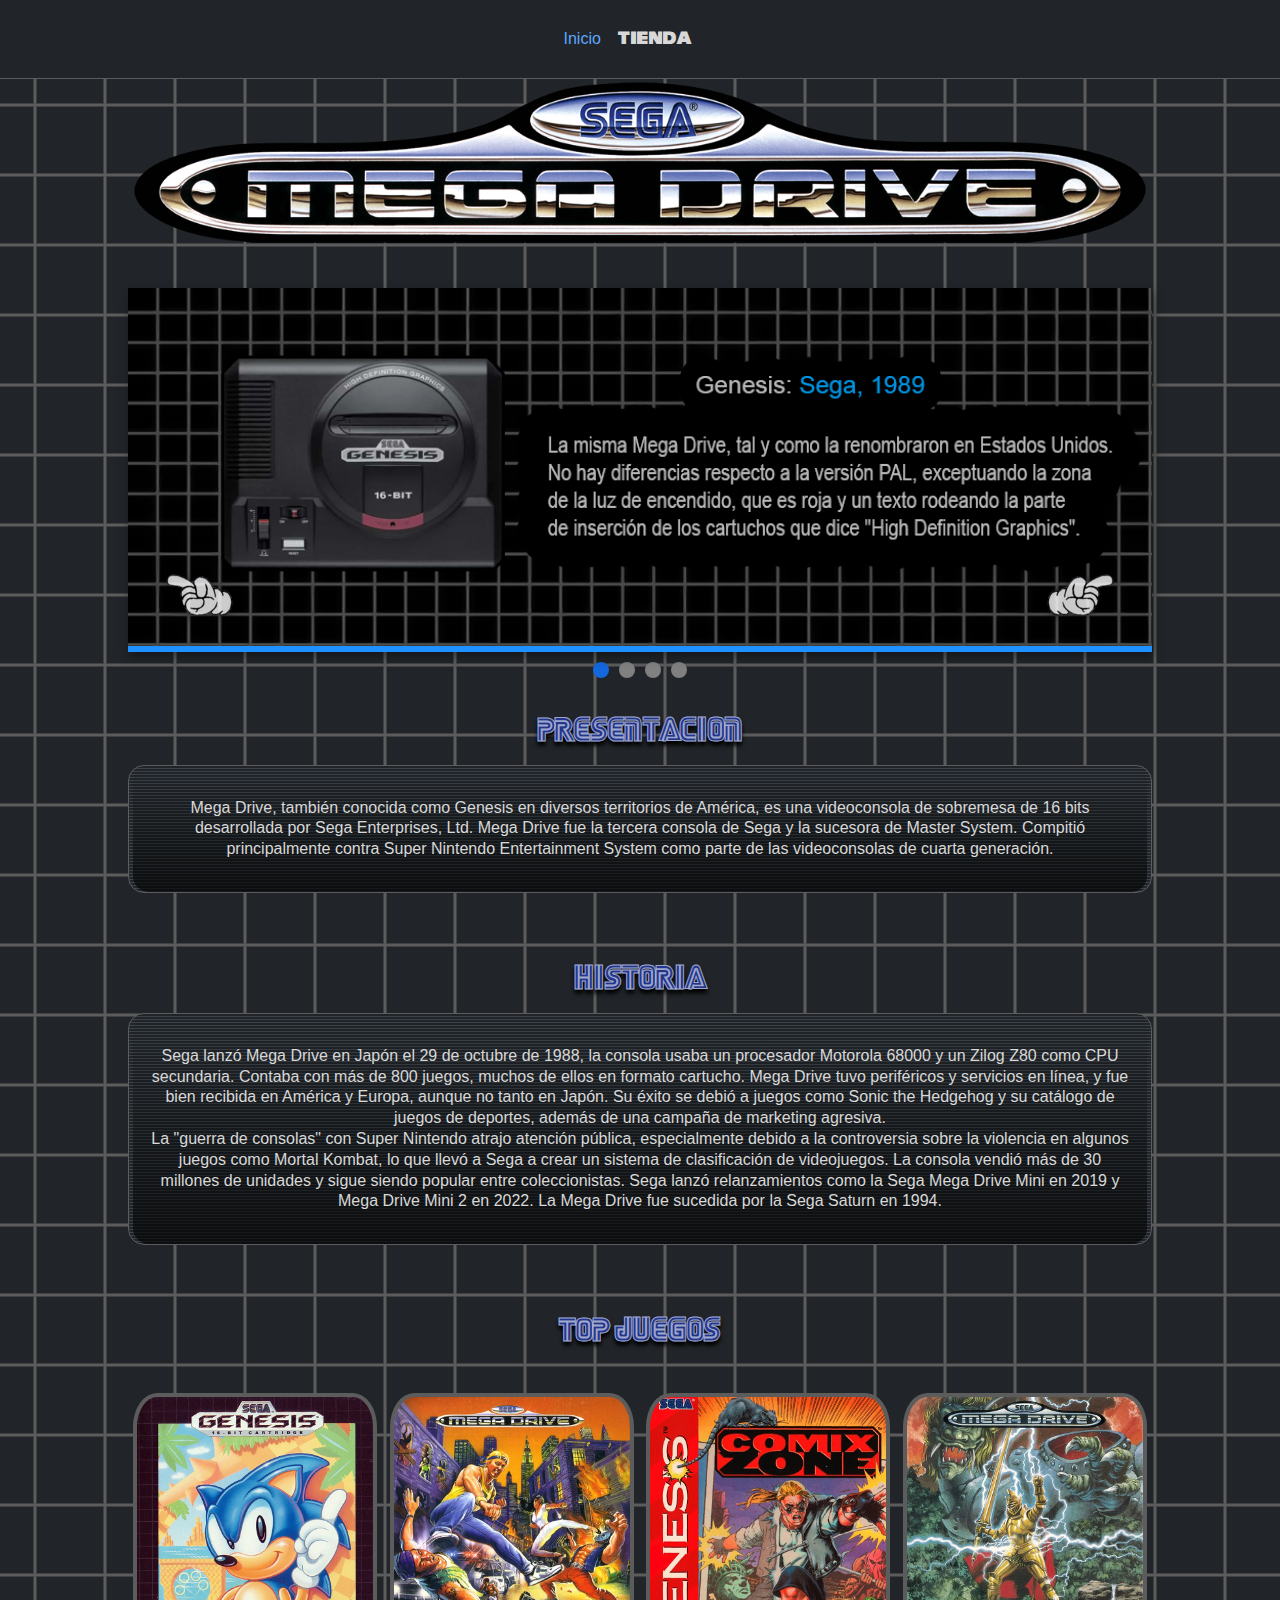
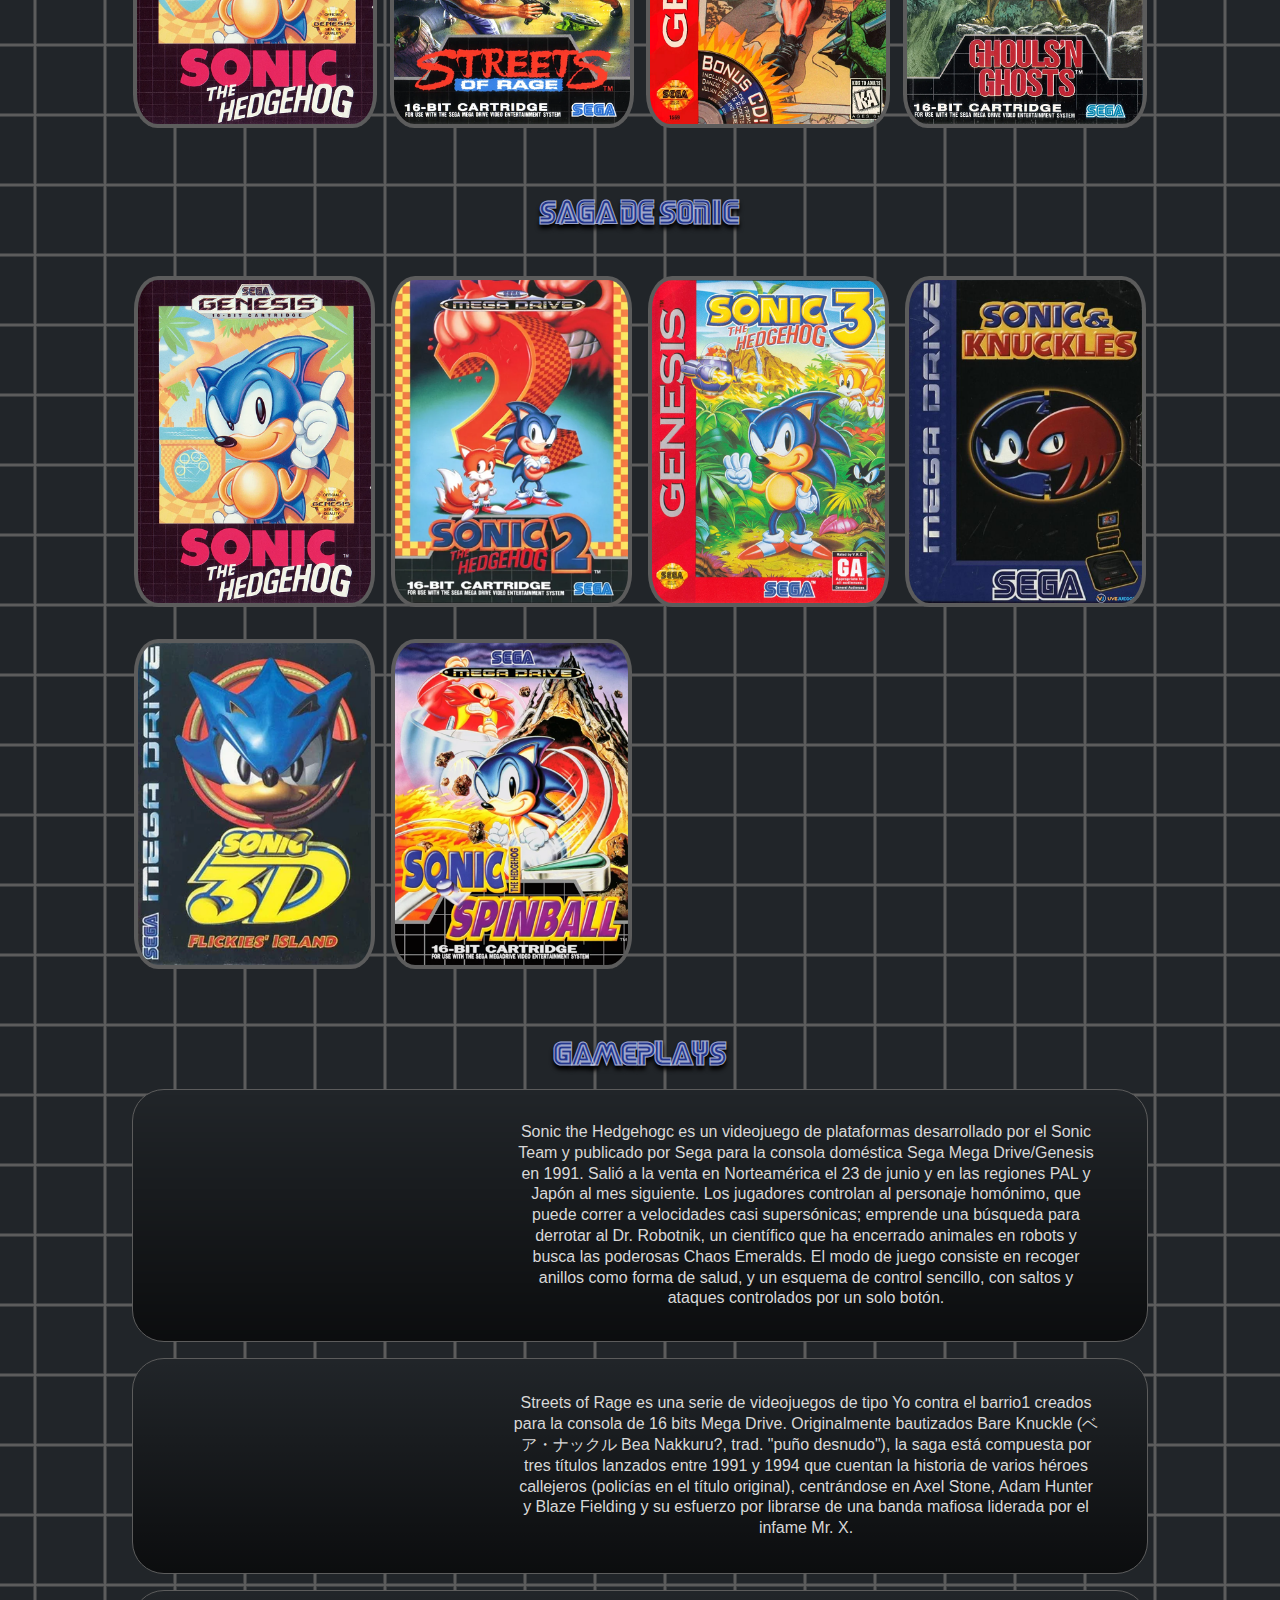
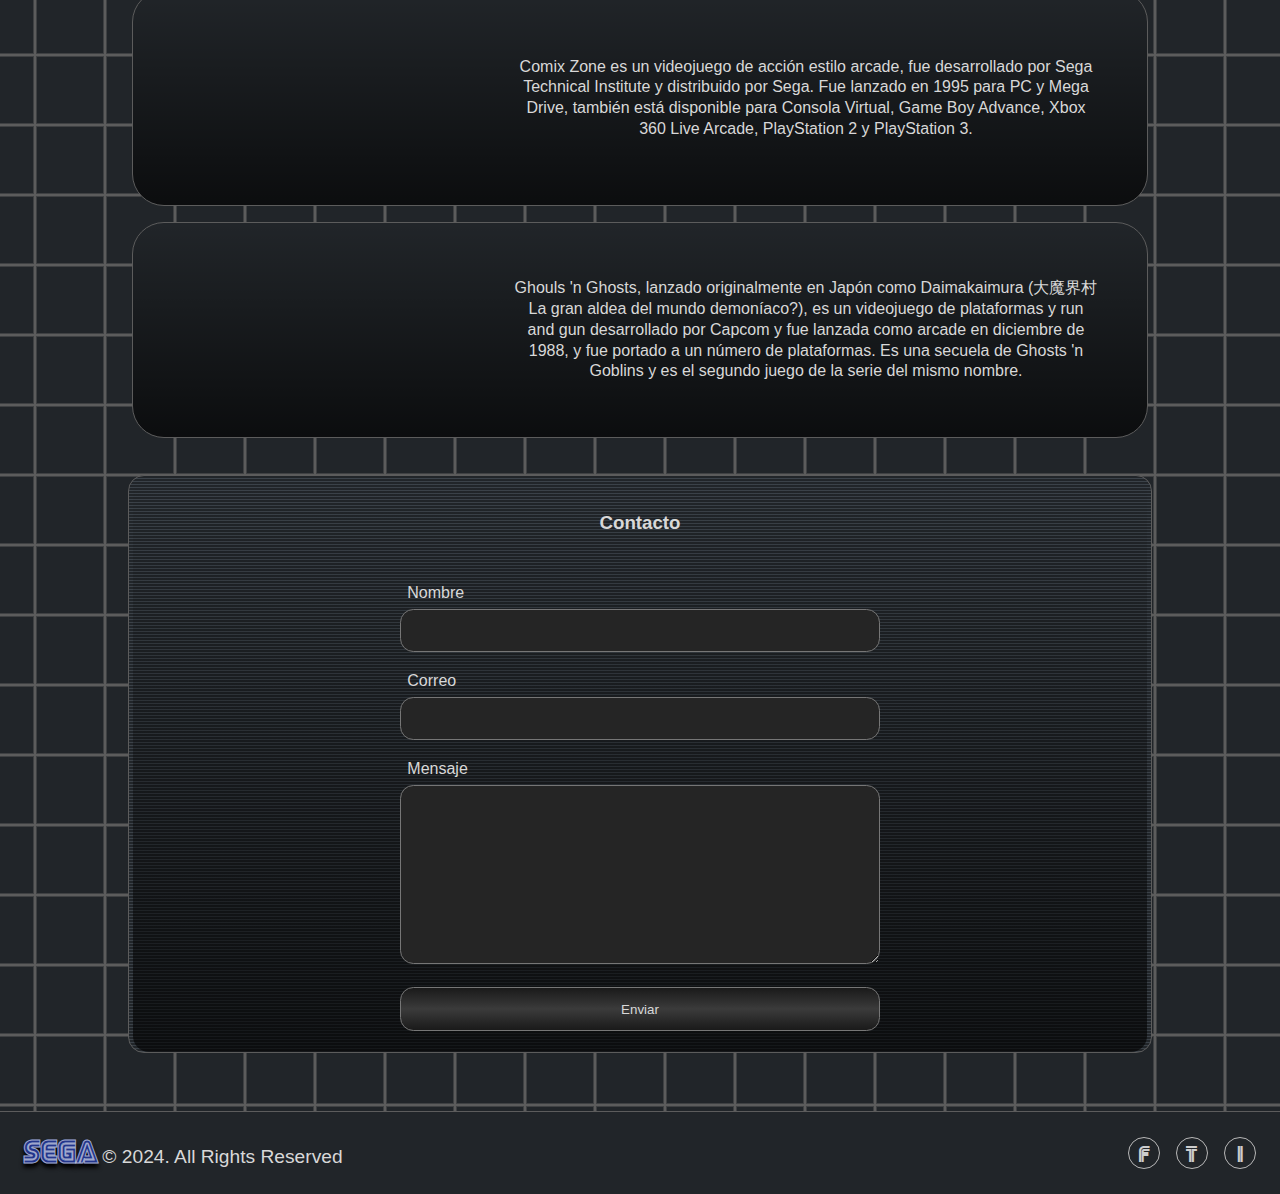
<file: index.html>
<!DOCTYPE html>
<html lang="es">
<head>
    <meta charset="UTF-8">
    <meta name="viewport" content="width=device-width, initial-scale=1.0">
    <title>Sega MegaDrive/Genesis</title>
    <link rel="shortcut icon" href="favicon.ico" type="image/png" />
    <link rel="stylesheet" href="css/style.css">
    <link rel="stylesheet" href="css/carrusel.css">
    <link rel="stylesheet" href="css/modal.css">
</head>
<body class="loading">

  <div id="spinner" class="spinner">
    <img src="img/sonic-spin.gif" alt="cargando...">
    <p>Cargando...</p>
  </div>

    <header id="inicio">
    <!-- Contenedor de la barra de navegación -->
    <nav class="navbarx menu_open">
      <div class="menu-icon" id="menuIcon"></div>
    </nav>
    <div  class="menu" id="menu">
      <a class="nav-link active" href="index.html">Inicio</a>
     <!--  <a class="nav-link" href="#contact">Contacto</a>-->
      <a class="nav-link" href="shop.html">Tienda</a>
      <button class="close-menu" id="closeMenu">Cerrar</button>
    </div>
    <!-- navegacion -->

    <nav class="navbar bg-dark borde" id="nav">
        <ul class="navbar-nav" id="navul">
          <li class="nav-item">
            <a class="nav-link active" href="#inicio" style="margin: 0.6em 0px;">Inicio</a>
          </li>

          <li class="nav-item">
            <a class="nav-link fo01" href="shop.html">Tienda</a>
          </li>
          <li class="nav-item" style="margin-inline: inherit;margin-top: 1em;">
        
          </li>
        </ul>
    </nav>

       <!-- logo -->
      <div class="container">
        <img src="img/logo1.png" alt="logo" class="img_logo">
      </div>
    </header>
    <br>

    <section id="carrusel" class="seccCarru">
            <!--Slider-->
      <div id="slider">  
        <div class="slide" style="background:dodgerBlue;">
          <img src="img/carrusel/md1.jpg" >
        </div>
        
        <div class="slide" style="background:coral;">
          <img src="img/carrusel/md2.jpg" >
        </div>
      
        <div class="slide" style="background:crimson;">
          <img src="img/carrusel/md3.jpg" >
        </div>
        
        <div class="slide" style="background: #6edf10;">
          <img src="img/carrusel/md4.jpg" >
        </div>
        
        <!--Controlling arrows-->
        <span class="controls" onclick="prevSlide(-1)" id="left-arrow"><img src="img/fecha-izquierda.png" alt="izquierda" class="flechasCarru">
      </span>
        <span class="controls" id="right-arrow" onclick="nextSlide(1)"><img src="img/fecha-derecha.png" alt="derecha" class="flechasCarru">
      </span>
      </div>
        <div id="dots-con">
      <span class="dot"></span><span class="dot"></span><span class="dot"></span><span class="dot"></span>
      </div>
    </section>

    <h2 class="font_1" >Presentacion</h2>
    <section class="container_1 container">
      <div class="deg">
      <p>
        Mega Drive, también conocida como Genesis en diversos territorios de América, es una videoconsola de sobremesa de 16 bits desarrollada por Sega Enterprises, Ltd. Mega Drive fue la tercera consola de Sega y la sucesora de Master System. Compitió principalmente contra Super Nintendo Entertainment System como parte de las videoconsolas de cuarta generación. 
      </p>
    </div>
  </section>
    <br>

  <!-- HISTORIA -->  
    <h2 class="font_1 ma_t2" id="historia">Historia</h2>

    <section class="container_1 container">
      <div class="deg">
      <p>
        Sega lanzó Mega Drive en Japón el 29 de octubre de 1988, la consola usaba un procesador Motorola 68000 y un Zilog Z80 como CPU secundaria. Contaba con más de 800 juegos, muchos de ellos en formato cartucho. Mega Drive tuvo periféricos y servicios en línea, y fue bien recibida en América y Europa, aunque no tanto en Japón. Su éxito se debió a juegos como Sonic the Hedgehog y su catálogo de juegos de deportes, además de una campaña de marketing agresiva.
        <br>
        La "guerra de consolas" con Super Nintendo atrajo atención pública, especialmente debido a la controversia sobre la violencia en algunos juegos como Mortal Kombat, lo que llevó a Sega a crear un sistema de clasificación de videojuegos. La consola vendió más de 30 millones de unidades y sigue siendo popular entre coleccionistas. Sega lanzó relanzamientos como la Sega Mega Drive Mini en 2019 y Mega Drive Mini 2 en 2022. La Mega Drive fue sucedida por la Sega Saturn en 1994.
      </p>
    </div>
  </section>
    <br>

  <!-- TOP JUEGOS -->  
    <h2 class="font_1 ma_b2 ma_t2" id="juegos">TOP Juegos</h2>
    <!-- cards -->   
    <section class="container d_f">
          <div class="card">
            <a href="#10" style="cursor: pointer;">
              <img src="img/sonic.png" alt="sonic" class="imgcard">
            </a>
          </div>
          <div class="card">
            <a href="#20" style="cursor: pointer;">
              <img src="img/street.png" alt="street" class="imgcard">
            </a>
          </div>
          <div class="card">
            <a href="#30" style="cursor: pointer;">
              <img src="img/comic.png" alt="comic" class="imgcard">
            </a>
          </div>
          <div class="card">
            <a href="#40" style="cursor: pointer;">
              <img src="img/gg.png" alt="gg" class="imgcard">
            </a>
          </div>
    </section>
    <br>

      <!-- Sonic Saga -->  
      <h2 class="font_1 ma_b2 ma_t2" id="sonic_saga">Saga de Sonic</h2>
      <!-- cards -->   
      <section class="grid-container">
            <div class="card-grid" id="id1">
               <img src="img/sonic.png" alt="sonic" class="imgcard imHv">
               <button class="open-btn">+Info</button>
            </div>
            <div class="card-grid" id="id2">
              <img src="img/sonic2.png" alt="street" class="imgcard imHv">
              <button class="open-btn">+Info</button>
            </div>
            <div class="card-grid" id="id3">
              <img src="img/sonic3.png" alt="comic" class="imgcard imHv">
              <button class="open-btn">+Info</button>
            </div>
            <div class="card-grid" id="id4">
              <img src="img/sonic4.png" alt="gg" class="imgcard imHv">
              <button class="open-btn">+Info</button>
            </div>
            <div class="card-grid" id="id5">
              <img src="img/sonic5.png" alt="gg" class="imgcard imHv">
              <button class="open-btn">+Info</button>
            </div>
            <div class="card-grid" id="id6">
              <img src="img/sonic6.png" alt="gg" class="imgcard imHv">
              <button class="open-btn">+Info</button>
            </div>
      </section>
      <br>
     
      <!-- GAMEPLAYS -->  
      <h2 class="font_1 ma_t2" id="videos">GAMEPLAYS</h2>
      
      <section class="container d_f">

        <div class="gameplay deg ma_b" id="10">
           <iframe class="ytv" width="560" height="315" src="https://www.youtube.com/embed/gjDanVVS5EI?si=6MLrD9o0uoImE7oK" title="YouTube video player" frameborder="0" allow="accelerometer; autoplay; clipboard-write; encrypted-media; gyroscope; picture-in-picture; web-share" referrerpolicy="strict-origin-when-cross-origin" allowfullscreen></iframe>
           <p>Sonic the Hedgehogc​ es un videojuego de plataformas desarrollado por el Sonic Team y publicado por Sega para la consola doméstica Sega Mega Drive/Genesis en 1991. Salió a la venta en Norteamérica el 23 de junio y en las regiones PAL y Japón al mes siguiente. Los jugadores controlan al personaje homónimo, que puede correr a velocidades casi supersónicas; emprende una búsqueda para derrotar al Dr. Robotnik, un científico que ha encerrado animales en robots y busca las poderosas Chaos Emeralds. El modo de juego consiste en recoger anillos como forma de salud, y un esquema de control sencillo, con saltos y ataques controlados por un solo botón.</p>
        </div>

        <div class="gameplay deg ma_b" id="20">
          <iframe class="ytv" width="560" height="315" src="https://www.youtube.com/embed/M9MmF9sbTg8?si=K4-hMNjUb3TNTHef" title="YouTube video player" frameborder="0" allow="accelerometer; autoplay; clipboard-write; encrypted-media; gyroscope; picture-in-picture; web-share" referrerpolicy="strict-origin-when-cross-origin" allowfullscreen></iframe>
          <p>Streets of Rage es una serie de videojuegos de tipo Yo contra el barrio1​ creados para la consola de 16 bits Mega Drive. Originalmente bautizados Bare Knuckle (ベア・ナックル Bea Nakkuru?, trad. "puño desnudo"), la saga está compuesta por tres títulos lanzados entre 1991 y 1994 que cuentan la historia de varios héroes callejeros (policías en el título original), centrándose en Axel Stone, Adam Hunter y Blaze Fielding y su esfuerzo por librarse de una banda mafiosa liderada por el infame Mr. X.</p>
        </div>

        <div class="gameplay deg ma_b" id="30">
          <iframe class="ytv" width="560" height="315" src="https://www.youtube.com/embed/OPvUwwoW4Ek?si=WWIF1Byxs861l13N" title="YouTube video player" frameborder="0" allow="accelerometer; autoplay; clipboard-write; encrypted-media; gyroscope; picture-in-picture; web-share" referrerpolicy="strict-origin-when-cross-origin" allowfullscreen></iframe>
          <p>Comix Zone es un videojuego de acción estilo arcade, fue desarrollado por Sega Technical Institute y distribuido por Sega. Fue lanzado en 1995 para PC y Mega Drive, también está disponible para Consola Virtual, Game Boy Advance, Xbox 360 Live Arcade, PlayStation 2 y PlayStation 3.</p>
        </div>


        <div class="gameplay deg ma_b" id="40" >
          <iframe class="ytv" width="560" height="315" src="https://www.youtube.com/embed/wicAiweX1ew?si=lTk0VqPOqhIVdKKF" title="YouTube video player" frameborder="0" allow="accelerometer; autoplay; clipboard-write; encrypted-media; gyroscope; picture-in-picture; web-share" referrerpolicy="strict-origin-when-cross-origin" allowfullscreen></iframe>
          <p>Ghouls 'n Ghosts, lanzado originalmente en Japón como Daimakaimura (大魔界村 La gran aldea del mundo demoníaco?), es un videojuego de plataformas y run and gun desarrollado por Capcom y fue lanzada como arcade en diciembre de 1988, y fue portado a un número de plataformas. Es una secuela de Ghosts 'n Goblins y es el segundo juego de la serie del mismo nombre.</p>
        </div>

      </section>
      <br>

    <!-- formulario de contacto -->  
    <div class="container_1 container" id="contact">
      <div class="deg" style="width: 100%;">
        <form action="" method="post" class="formu" id="contactForm">
          <h3>Contacto</h3><br>
          <label for="nombre">Nombre</label>
          <input type="text" name="nombre" id="nombre">
          <div id="error-nombre" class="error"></div>
  
          <label for="mail">Correo</label>
          <input type="text" name="mail" id="mail">
          <div id="error-mail" class="error"></div>
  
          <label for="msj">Mensaje</label>
          <textarea name="msj" id="msj" cols="30" rows="10"></textarea>
          <div id="error-msj" class="error"></div>
  
          <button type="button" id="submitBtn">Enviar</button>
        </form>

<!--             <form action="" method="post" class="formu">
              <h3>Contacto</h3><br>
              <label for="nombre">Nombre</label>
              <input type="text" name="nombre" id="nombre" >
              <label for="mail">Correo</label>
              <input type="text" name="mail" id="mail">
              <label for="msj">Mensaje</label>
              <textarea name="msj" id="msj" cols="30" rows="10"></textarea>
              <button type="button" onclick="alert('Enviado con exito!')">Enviar</button>
            </form> -->

        </div>
      </div>
     <br>
        <!-- Modals -->
        <section id="AllModals2">

        </section>
    <br>
    <!-- footer -->   
    <footer class="bg-dark footer b_t">
      <div class="footer-left">
      <p><b class="font_1">SEGA</b> © 2024. All Rights Reserved</p>
    </div>
      <div class="footer-right">
        <a href="https://facebook.com" target="_blank" class="icon facebook">F</a>
        <a href="https://twitter.com" target="_blank" class="icon twitter">T</a>
        <a href="https://instagram.com" target="_blank" class="icon instagram">I</a>
      </div>
    </footer>  

    <script src="js/carrusel.js"></script>
    <script src="js/main.js"></script>
    <script src="js/modal2.js"></script>
    <script src="js/spinner.js"></script>
    <script src="js/form-contact.js"></script>
    <script>
      document.querySelectorAll('a[href^="#"]').forEach(anchor => {
        anchor.addEventListener('click', function (e) {
          e.preventDefault();
          const targetId = this.getAttribute('href').substring(1);
          const targetElement = document.getElementById(targetId);
          targetElement.scrollIntoView({
            behavior: 'smooth', // Desplazamiento suave
            block: 'center'    // Lleva el elemento al centro de la pantalla
          });
        });
      });
    </script>

</body>
</html>
</file>
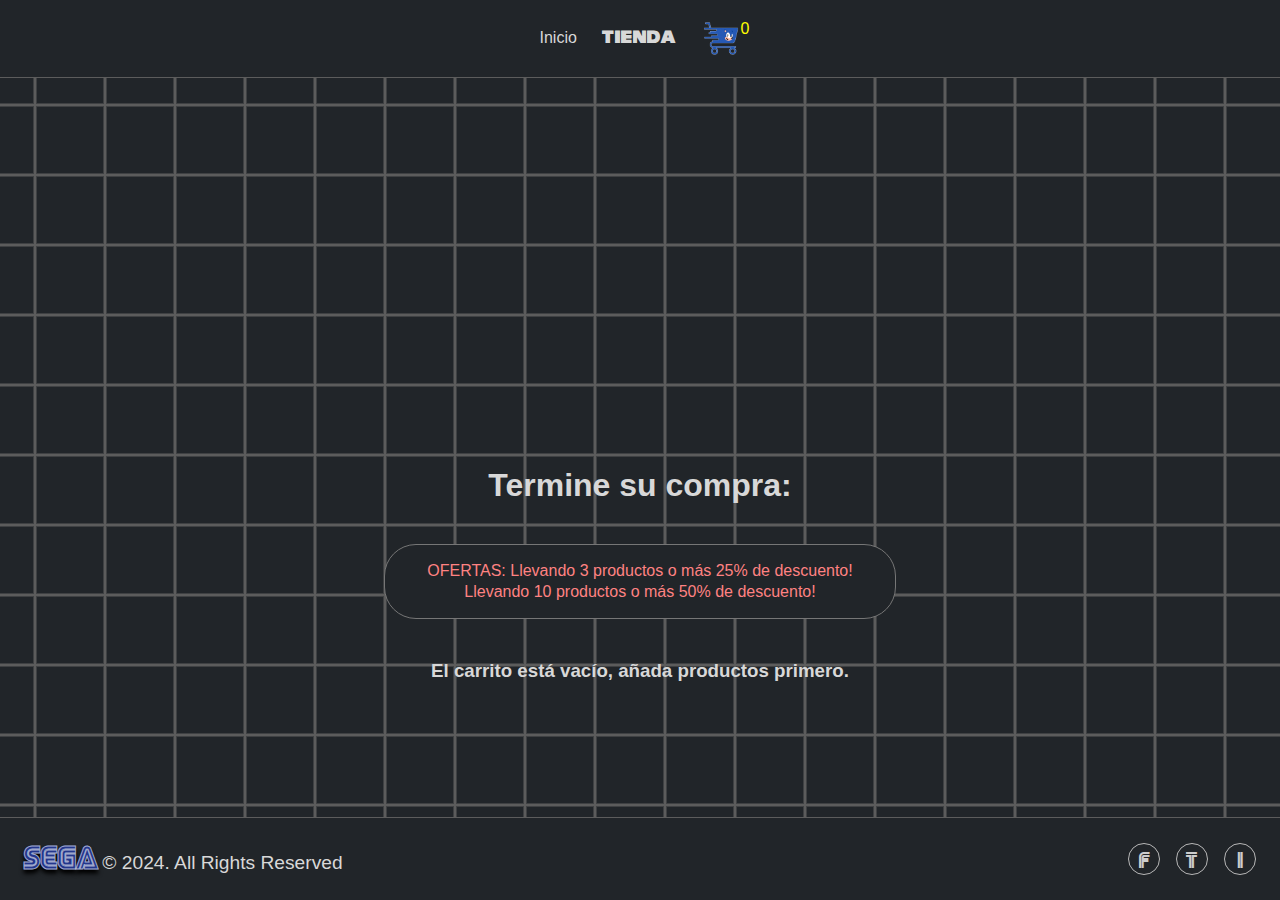
<file: cart.html>
<!DOCTYPE html>
<html lang="es">
<head>
    <meta charset="UTF-8">
    <meta name="viewport" content="width=device-width, initial-scale=1.0">
    <title>Carrito de compras</title>
    <link rel="shortcut icon" href="favicon.ico" type="image/png" />
    <link rel="stylesheet" href="css/style.css">
    <link rel="stylesheet" href="css/modal.css">
    <style>
   .inac1{display: none;}
   .act1{display: block !important;}
    </style>
</head>
<body class="loading">
  <!--Spinner de carga -->
  <div id="spinner" class="spinner">
    <img src="img/sonic-spin.gif" alt="cargando...">
    <p>Cargando...</p>
  </div>

    <header id="inicio">
    <!-- Contenedor de la barra de navegación -->
    <nav class="navbarx menu_open">
      <div class="menu-icon" id="menuIcon"></div>
    </nav>
    <div  class="menu" id="menu">
      <a class="nav-link" href="index.html">Inicio</a>
      <a class="nav-link" href="shop.html">Tienda</a>
      <a class="nav-link "  href="cart.html"><span style="color: yellow"></span>Carrito</span></a>
      <button class="close-menu" id="closeMenu">Cerrar</button>
    </div>
    <!-- navegacion -->

    <nav class="navbar bg-dark borde" id="nav">
        <ul class="navbar-nav" id="navul">

          <li class="nav-item">
            <a class="nav-link" href="index.html">Inicio</a>
          </li>

          <li class="nav-item">
            <a class="nav-link fo01" href="shop.html">Tienda</a>
          </li>

          <li class="nav-item" style="max-width: 4em;">
            <a class="nav-link" style="display: flex;" href="cart.html"><img src="img/carrito.png" alt="carrito" class="iconoCarrito"><span id="itemsNum" style="color: yellow"></span></a>
          </li>

        </ul>
    </nav>
    </header>
    <br>
       <!-- logo -->
       <div class="container" style="margin-top: 5em;">
        <h1>Termine su compra:</h1>
      </div>
      <div class="cartelOferta">OFERTAS: Llevando 3 productos o más 25% de descuento!<br>Llevando 10 productos o más 50% de descuento!</div>
      <!-- cart -->  

      <br>
      <section style="width: 70%; margin: auto;" >
        <h3 id="estaVacio"></h3>
        <table class="table table-dark" id="listaDeseados">
            <thead id="tablaIn">

                </thead>
        </table>
        <br>
        <div id="eliminarPedidos">
        
        </div>
        <br>
      </section>
      <br>
      <div id="cardpagarTotal" class="inac1">
        <div class="cardpagar">
          <div id="totalPagar"></div>
          <button onclick="pagarTodo()" id="btnCompra" class="btnAñadir" value="Comprar">Pagar</button>
          </div>
     </div>
      <br>
      <div id="audioSonic">

      </div>
       <!-- modal -->   
       <div class="modal" id="ModalCompra">
        <div class="modal-content">
            <span class="close" id="closex">&times;</span>
            <p>Gracias por su compra!</p>
            <img src="img/sonic-victory.gif" alt="compra_hecha" >
            <br>
        </div>
    </div>
    <!-- footer -->   
    <footer class="bg-dark footer b_t">
      <div class="footer-left">
      <p><b class="font_1">SEGA</b> © 2024. All Rights Reserved</p>
    </div>
      <div class="footer-right">
        <a href="https://facebook.com" target="_blank" class="icon facebook">F</a>
        <a href="https://twitter.com" target="_blank" class="icon twitter">T</a>
        <a href="https://instagram.com" target="_blank" class="icon instagram">I</a>
      </div>
    </footer>  
    <script src="js/main.js"></script>
    <script src="js/archivo.js"></script>
    <script src="js/spinner.js"></script>
    <script>
       const btnC = document.getElementById("btnCompra");
       const modalC = document.getElementById("ModalCompra");
       const span = document.getElementById('closex');
       if (btnC) {
            btnC.addEventListener("click", function () {
              modalC.style.display = "block"; 
          });
        }
        if (span)  {
            span.onclick = function() {
              modalC.style.display = "none";

              localStorage.clear();
              location.reload();
            };
          }
          window.onclick = function(event) {
            if (event.target === modalC) {
              modalC.style.display = "none";

              localStorage.clear();
              location.reload();
            }
          };
      function pagarTodo(){
        let audioSonic= document.getElementById('audioSonic');
        audioSonic.innerHTML += `
           <audio autoplay >
            <source src="mas/Sonic1Intro.mp3"  type="audio/mpeg">
           </audio> `;
      }
    </script>
</body>
</html>
</file>
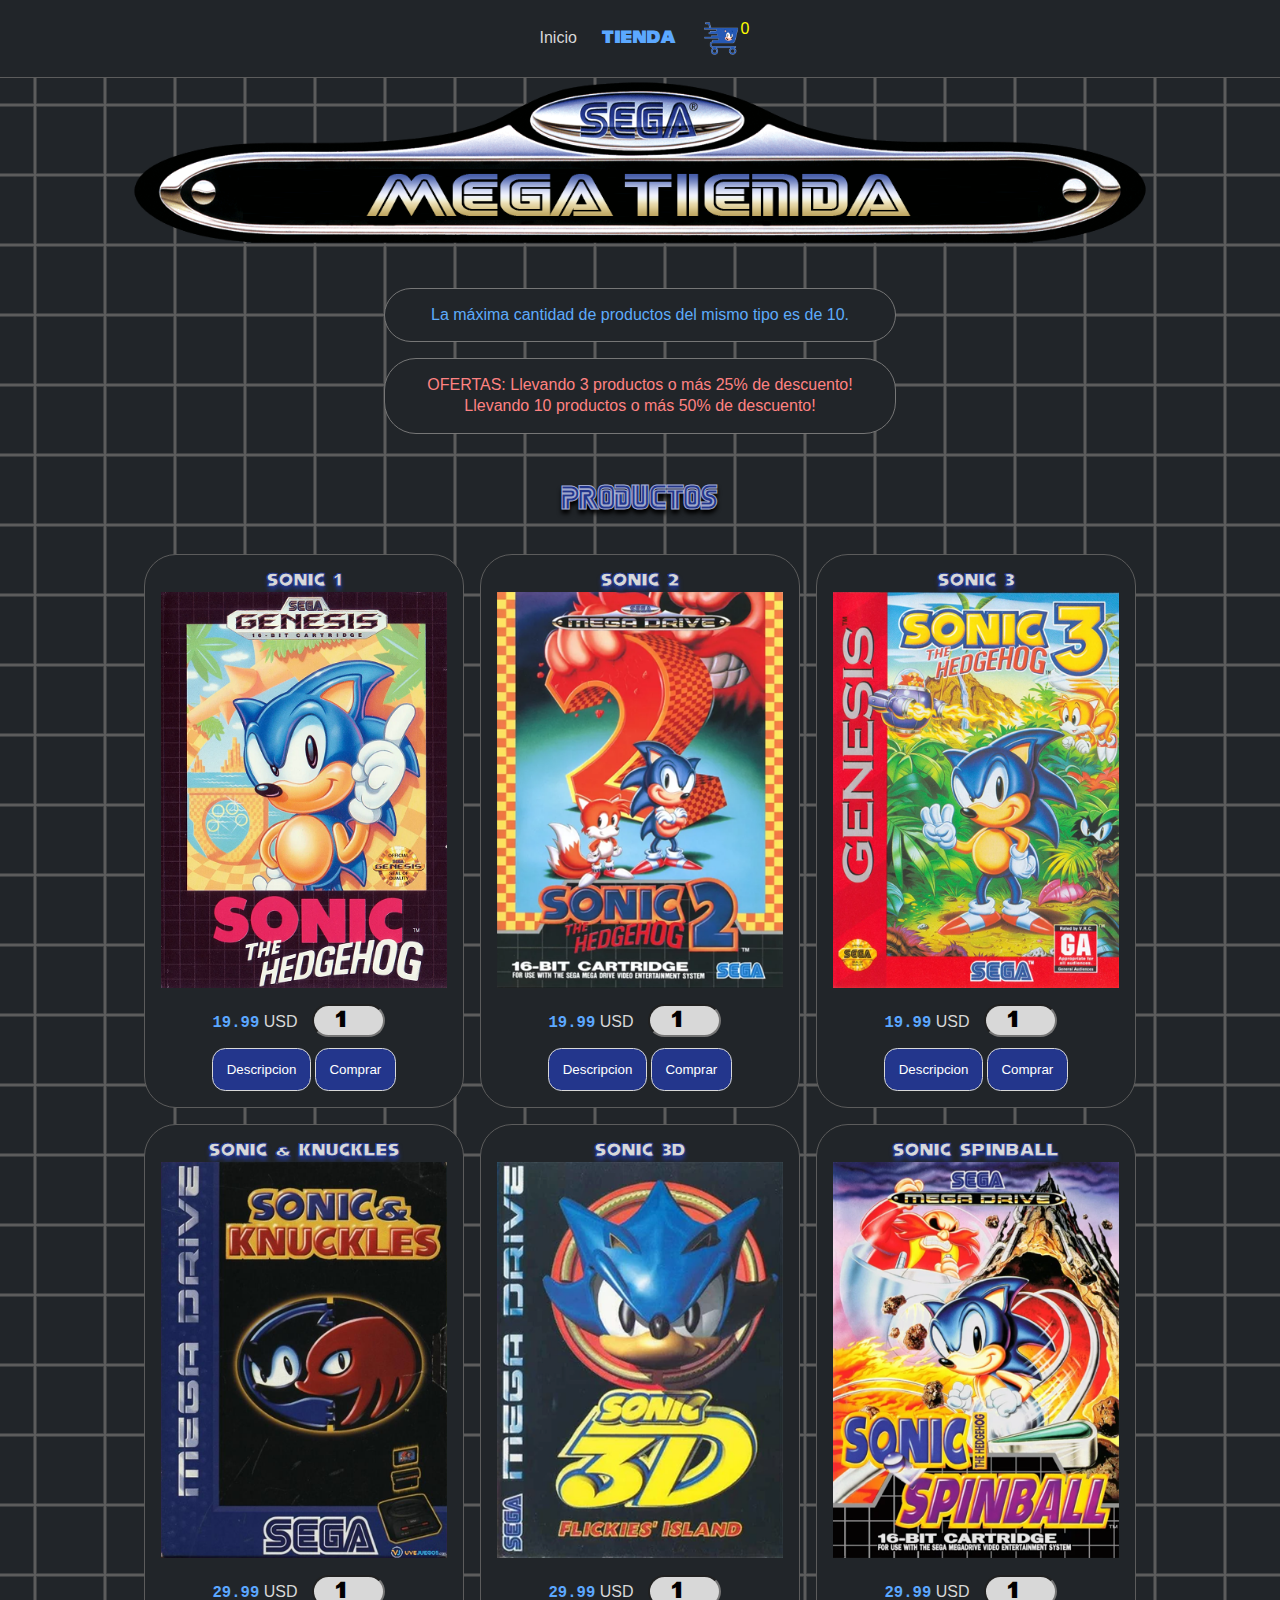
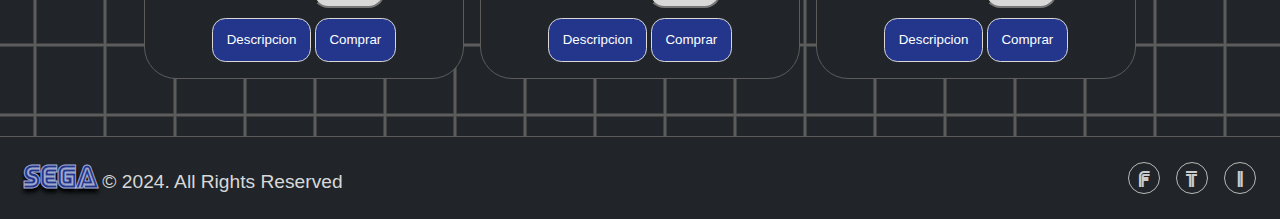
<file: shop.html>
<!DOCTYPE html>
<html lang="es">
<head>
    <meta charset="UTF-8">
    <meta name="viewport" content="width=device-width, initial-scale=1.0">
    <title>Mega Tienda</title>
    <link rel="shortcut icon" href="favicon.ico" type="image/png" />
    <link rel="stylesheet" href="css/style.css">
    <link rel="stylesheet" href="css/modal.css">
</head>
<body class="loading">
   <!--Spinner de carga -->
  <div id="spinner" class="spinner">
    <img src="img/sonic-spin.gif" alt="cargando...">
    <p>Cargando...</p>
  </div>

    <header id="inicio">
    <!-- Contenedor de la barra de navegación -->
    <nav class="navbarx menu_open">
      <div class="menu-icon" id="menuIcon"></div>
    </nav>
    <div  class="menu" id="menu">
      <a class="nav-link" href="index.html">Inicio</a>
      <a class="nav-link active" href="shop.html">Tienda</a>
      <a class="nav-link"  href="cart.html" style="color: yellow">Carrito</a>
      <button class="close-menu" id="closeMenu">Cerrar</button>
    </div>
    <!-- navegacion -->

    <nav class="navbar bg-dark borde" id="nav">
        <ul class="navbar-nav" id="navul">

          <li class="nav-item">
            <a class="nav-link" href="index.html">Inicio</a>
          </li>

          <li class="nav-item">
            <a class="nav-link fo01 active" href="shop.html">Tienda</a>
          </li>

          <li class="nav-item" style="max-width: 4em;">
            <a class="nav-link" style="display: flex;" href="cart.html"><img src="img/carrito.png" alt="carrito" class="iconoCarrito"><span id="itemsNum" style="color: yellow"></span></a>
          </li>

        </ul>
    </nav>

       <!-- logo -->
      <div class="container">
        <img src="img/logo-tienda.png" alt="logo" class="img_logo">
      </div>
    </header>
    <br>
      <div class="cartelDan">La máxima cantidad de productos del mismo tipo es de 10.</div>
      <div class="cartelOferta">OFERTAS: Llevando 3 productos o más 25% de descuento!<br>Llevando 10 productos o más 50% de descuento!</div>
      <!-- Productos -->  
      <h2 class="font_1 ma_t2">Productos</h2>
      <br>

      <section id="productos">
      </section>
      <br>
      
      <input id="listaDeseados" hidden>
      <input id="totalPagar" hidden>
      <br>

      <!-- Modals -->
    <section id="AllModals">

    </section>
 
       <!-- modal -->   
       <div class="modal" id="ModalError">
        <div class="modal-content">
            <span class="close" id="closex">&times;</span>
            <p>Error, este producto ya esta en carrito!</p>
            <img src="img/err.gif" alt="error" style="width: 8em;">
            <br>
        </div>
    </div>
    <!-- footer -->   
    <footer class="bg-dark footer b_t">
      <div class="footer-left">
      <p><b class="font_1">SEGA</b> © 2024. All Rights Reserved</p>
    </div>
      <div class="footer-right">
        <a href="https://facebook.com" target="_blank" class="icon facebook">F</a>
        <a href="https://twitter.com" target="_blank" class="icon twitter">T</a>
        <a href="https://instagram.com" target="_blank" class="icon instagram">I</a>
      </div>
    </footer> 

    <script src="js/main.js"></script> 
    <script src="js/archivo.js"></script>
    <script src="js/modal.js"></script>
    <script src="js/spinner.js"></script>
    <script>
      function errorModalE(){
       const modalE = document.getElementById("ModalError");
       const span = document.getElementById('closex');   

              modalE.style.display = "block";  

        if (span)  {
            span.onclick = function() {
              modalE.style.display = "none";
            };
          }
          window.onclick = function(event) {
            if (event.target === modalE) {
              modalE.style.display = "none";
            }
          };
          return;
        }
    </script>
</body>
</html>
</file>
<file: css/style.css>
@font-face {
    font-family: 'Sega logo';
    src: url('../font/SEGA.TTF') format('truetype');
    font-style: normal;
    font-weight: normal;
  }
  @font-face {
    font-family: 'Nise Sega Sonic';
    src: url('../font/NiseSegaSonic.TTF') format('truetype');
    font-style: normal;
    font-weight: normal;
  }
*, ::after, ::before {
    box-sizing: border-box;
}

header {
    display: block;
    unicode-bidi: isolate;
}
html, body {
    display: grid;
    min-height: 100vh;
    grid-template-rows: auto 1fr auto;
  }
body {
    font-family: sans-serif, Arial, Helvetica, sans-serif;
    font-size: medium;
    font-weight: normal;
    line-height: 1.3;
    color: #d8d8d8;
    text-align: center;
    background-color: #212529;
    background-image: url("../img/11.png");
    background-repeat: repeat;
    margin: 0;
    -webkit-text-size-adjust: 100%;
    cursor: url('../img/cursor_1.png'), auto; 
}
.text-center {
    text-align: center !important;
}
.bg-dark {
    background-color: rgba(33, 37, 41, 1) !important;                     
}
.navbar {
    position: fixed;
    display: flex;
    align-items: center;
    padding: 0.5rem 0;
    width: 100%;
    justify-content: center;
    z-index: 1000;
}
.navbar-nav{
    display: flex;
    padding: 0;
    margin: 0.5em;
    list-style: none;
    justify-content: center;
    align-items: center;
}
.nav-link {color:#d8d8d8;
    text-decoration: none;
    display: list-item;
    text-align: -webkit-match-parent;
    unicode-bidi: isolate;
    margin: 0 0.5em;
    padding: 0.2em 0.3em;
}
.nav-link:hover{color:#a1a1a1;}

.font_1{font-family: Sega logo; color: #23368C;
    -webkit-text-stroke: 1px #000;
    text-shadow: 0px 4px 4px #000;
    font-size: x-large;
    -webkit-text-stroke-width: 0.1px;
    -webkit-text-stroke-color: #ffffff96;
}
.borde{
    border-bottom: #5C5C5C 1px solid !important;
}
.img_logo{width: 100%;height: 100%;
    margin: 1em 0px;
    -webkit-text-stroke: 1px #000;
    text-shadow: 4px 4px #000;
    margin-top: 5em;
}
    
.navbar>.container{
    justify-content: center !important;
}
.container_1{
    background-color: rgb(33 37 41);
    background-image: url("../img/2.png");
    background-repeat: repeat;
    color: #d8d8d8;
    display: flex;
    justify-content: center;
    align-items: center;
    width: 80%;
    border-radius: 1em;
    border: #5C5C5C 1px solid;
    padding: 0;
}
.container {
    width: 80%;
    padding-right: calc(0.5em* .5);
    padding-left: calc(0.5em* .5);
    margin-right: auto;
    margin-left: auto;
    /* row-gap: 2em; */
    column-gap: 0.8em;
}
.grid-container {
    width: 79%;
    margin-right: auto;
    margin-left: auto;
    display: grid
;
    gap: 2em 1em;
    grid-template-columns: repeat(4, 1fr);
    grid-auto-rows: minmax(auto, auto);
    justify-items: center;
    justify-content: center;
  }

.card-grid {
    display: grid;
    border-radius: 10%;
    background-color: #5C5C5C;
    position: relative;
    height: auto;
    word-wrap: break-word;
    background-clip: border-box;
}
.card-grid:hover{
    transform: translateY(-0.8em);
    transition-duration: 0.5s;
    box-shadow: 0 0 50px -10px rgba(163, 163, 163, 0.725);
}
.imHv:hover{
    filter: saturate(0.2);
}
.open-btn {
    position: absolute;
    top: 50%;
    left: 50%;
    transform: translate(-50%, -50%);
    display: none;
    background-color: #23368C;
    border: 1px solid #d8d8d8;
    color: #ffffff;
    padding: 1em;
    border-radius: 1em;
    cursor: pointer;
  }
  
  .card-grid:hover .open-btn {
    display: block !important;
  }


.imgcard {
    display: flex;
    border-radius: 10%;
    padding: 0.25em;
    width: 100%;
    height: 100%;
    min-width: 217px;
    gap: 1em;
    cursor: pointer;
}
.card {

    width: 24%;
    border-radius: 10%;
    background-color: #5C5C5C;
    position: relative;
    display: flex;
    flex-direction: column;
    min-width: 217px;
    /* height: auto; */
    /* word-wrap: break-word; */
    /* background-clip: border-box;*/
    }
.card:hover{
    transform: translateY(-0.8em);
    transition-duration: 0.5s;
    box-shadow: 0 0 50px -10px rgba(163, 163, 163, 0.725);
}
.d_f{
    display: flex;
    flex-wrap: wrap;
    justify-content: center;
    align-items: center;
    align-content: center;
    /*margin: 4em auto; add*/
}
.b_t{border-top: #5C5C5C 1px solid;}
.deg{
    background: linear-gradient(to top, #000000a6, #cccccc00);
    padding: 1em;
    border-radius: 1em;
}
.gameplay{
    background-color: rgb(33 37 41);
    color: #d8d8d8;
    display: flex;
    align-items: center;
    flex-wrap: nowrap;
    border: #5C5C5C 1px solid;
    border-radius: 2em;
}
.scans{
    background-image: url("../img/2.png");
    background-repeat: repeat;
}
.gameplay>p{
    padding: 0 2em;
}
.ytv{
        width: auto;
        height: fit-content;
        margin: 1em;
}
/* margins 1em */
.ma_b{
    margin-bottom: 1em !important;
}
.ma_t{
    margin-top: 1em !important;
}
.ma_l{
    margin-left: 1em !important;
}
.ma_r{
    margin-right: 1em !important;
}
/* margins 2em */
.ma_b2{
    margin-bottom: 2em !important;
}
.ma_t2{
    margin-top: 2em !important;
}
.ma_l2{
    margin-left: 2em !important;
}
.ma_r2{
    margin-right: 2em !important;
}

.formu{
    display: flex;
    flex-direction: column;
    flex-wrap: nowrap;
    margin-inline: auto;
    align-items: stretch;
    width: 50%;
}

.formu>label{
    margin: 0.5em 0.5em 0px 0.8em;
    display: flex;
}
.formu>input{
    margin: 0.4em;
    padding: 1em;
    border-radius: 1em;
    background-color: rgb(37, 37, 37);   color: #d8d8d8;
    border: #767676 1px solid;
}
.formu>textarea{
    margin: 0.4em;
    padding: 1em;
    border-radius: 1em;
    background-color: rgb(37, 37, 37);   color: #d8d8d8;
}
.formu>button{
    margin: 1em 0.4em 0.4em 0.4em;
    padding: 1em;
    border-radius: 1em;
    background: rgb(26,26,26);
    background: linear-gradient(180deg, rgba(26,26,26,1) 0%, rgba(59,59,59,1) 50%, rgba(26,26,26,1) 100%);
    color: #d8d8d8;
    border: #767676 1px solid;
}
.formu>button:hover{
    background: rgb(0,0,0);
    background: linear-gradient(180deg, rgba(0,0,0,1) 0%, rgba(37,37,37,1) 50%, rgba(0,0,0,1) 100%);
    color: #ffffff;
    cursor: pointer;
}
.error {
    color: red;
    font-size: 0.9em;
    margin-top: 5px;
}

footer{
    padding: 1.5rem !important;
    margin-top: 1rem ;
    display: flex;
    justify-content: space-between;
    align-items: center;
    }

.footer-left p {
    margin: 0;
    font-size: 1.2em;
  }
  
  .footer-right {
    display: flex;
    gap: 1em;
  }
  
  .icon {
    display: inline-block;
    width: 2em;
    height: 2em;
    text-align: center;
    line-height: 2em;
    border-radius: 50%;
    border: 1px solid #b8b8b8;
    background-color: #212529;
    text-decoration: none;
    font-family: Sega logo;
    color: #cccccc;
    font-size: 1em;
    transition: background-color 0.3s ease;
  
  }
  
  .icon:hover {
    background-color: #0073e6;
  }
  
  .facebook:hover {
    background-color: #3b5998;
  }
  
  .twitter:hover {
    background-color: #1da1f2;
  }
  
  .instagram:hover {
    background-color: #c13584;
  }
  

/* Contenedor del menú */
.navbarx {
margin: auto;
position: fixed;
width: 100%;
background-color: #212529;
z-index: 1000;
margin: 0em;
border-bottom: 1px solid #5c5c5c;
}

/* Estilos para el botón de hamburguesa */
.menu-icon {
width: auto;
height: 3em;
cursor: pointer;
margin: 0.5em;
background-image: url('../img/menu.png');
background-size: contain;
background-repeat: no-repeat;
background-position: center;
}

/* Estilo del menú desplegable */
.menu {
    display: none;
    background-color: #212529eb;
    position: fixed;
    z-index: 999;
    top: 0;
    left: 0;
    width: 100%;
    padding: 4rem 0px 0.5em 0px;
    text-align: center;
    transition: transform 1s ease-in-out, height 0.8s ease-in-out;
    /* transform: translateY(100%); */
    border-bottom: 1px solid #5c5c5c;
}

.menu.active {
    display: block;
    transform: translateY(0);
}

/* Enlaces del menú */
.menu a {
    color: white;
    text-decoration: none;
    padding: 0.8rem;
    display: block;
    margin: 0.3rem 0;
    font-size: 1.2rem;
}

.menu a:hover {
    background-color: #151515;
}

/* Botón de cerrar */
.close-menu {
    background-color: #ff4d4d;
    color: white;
    border: none;
    padding: 0.5rem 1rem;
    cursor: pointer;
    font-size: 1rem;
    margin: 0.5rem;
    border-radius: 1em;
}

.close-menu:hover {
    background-color: #e04343;
}

.active{
    color: #5ca8ff;
}
/*Tienda*/
.card-producto{
    background-color: #212529;
    width: 20%;
    padding: 1em;
    border: 1px solid #5C5C5C;
    border-radius: 2em;
    min-width: 320px;
}
.card-producto:hover{
    transform: translateY(-0.8em);
    transition-duration: 0.5s;
    box-shadow: 0 0 50px -10px rgba(163, 163, 163, 0.725);
}
.container-prod{
    width: 90%;
    margin-right: auto;
    margin-left: auto;
    display: flex;
    flex-wrap: wrap;
    gap: 1rem;
    justify-content: center;
 
}
.precio-prod{
    font-family: monospace;
    font-size: larger;
    color: #5ca8ff;
}
.btnAñadir{
    background-color: #23368C;
    border: 1px solid #d8d8d8;
    color: #ffffff;
    padding: 1em;
    border-radius: 1em;
}
.btnAñadir:hover{
    background-color: #0a112b;
    color: #e9e9e9;
    cursor: pointer;
 }
.btnVaciar{
    background-color: #8c2323;
    border: 1px solid #d8d8d8;
    color: #ffffff;
    padding: 1em;
    border-radius: 1em;
}
.btnVaciar:hover{
    background-color: #2b0a0a;
    color: #e9e9e9;
    cursor: pointer;

}
.btnBorrar{
    background-color: #8c2323;
    border: 1px solid #d8d8d8;
    color: #ffffff;
    padding: 0.2em;
    border-radius: 1em;
}
.btnBorrar:hover{
    background-color: #2b0a0a;
    color: #e9e9e9;
    cursor: pointer;

}
.cantidadP{
    margin: 0.5em;
    padding: 0.7em;
    border-radius: 5em;
    text-align: center;
    background-color: #d8d8d8;
    font-family: 'Nise Sega Sonic';
    width: 3.5em;
    height: 1.3em;
    font-size: 1.3em;
}
.cartelDan{
    margin: auto;
    width: 40%;
    color: #5dabfb;
    background-color: #212529;
    border: 1px solid #767676;
    padding: 1em;
    border-radius: 2em;
}
.cartelOferta {
    margin: auto;
    margin-top: 1em;
    width: 40%;
    color: #ff8282;
    background-color: #212529;
    border: 1px solid #767676;
    padding: 1em;
    border-radius: 2em;
}
.imgcardProd{
    width: 100%;
}
.fo01{
    font-family: 'Nise Sega Sonic';
}
.font_2{font-family: Nise Sega Sonic ; color: #d8d8d8;
    -webkit-text-stroke: 1px #23368C;
    text-shadow: 0px 4px 4px #23368C;
    /*font-size: x-large;*/

}
.iconoCarrito{
    width: 100%;
    height: 100%;
}
.iconoBasura{
    width: 2.5em;
}
.cardpagar{
    width: 30%;
    background-color: #212529;
    padding: 2em;
    font-size: large;
    margin: auto;
    border: 1px solid #b8b8b8;
    border-radius: 1em;
    display: flex;
    flex-direction: row;
    flex-wrap: nowrap;
    justify-content: space-evenly;
    align-items: center;
    gap: 1em;
}
.inRang {
    font-family: 'Nise Sega Sonic';
    font-size: 1em;
    padding: 0.2em;
    border-radius: 1em;
    text-align: center;
}
.table-dark {
    color: #fff;
    border-color: #4d5154;
   }

   .table {
    width: 100%;
    margin-bottom: 1rem;
    vertical-align: top;
    border-color: #4d5154;
    display: table;
    border-collapse: separate;
    box-sizing: border-box;
    text-indent: initial;
    unicode-bidi: isolate;
    border-spacing: 2px;
    }
    .table>thead {
    vertical-align: bottom;
    }
    tbody, td, tfoot, th, thead, tr {
        border-color: inherit;
        border-style: solid;
        border-width: 0;
    }
    .table>:not(caption)>*>* {
    padding: .5rem .5rem;
    color: #d8d8d8;
    background-color: #212529;
    border: solid 0.5px #d8d8d845;
    }
    .th-table{
        background-color: #212529 !important;
        color: #255cb1 !important; 
    }
    .mblue{
        color: #4587ed;
    }
    .mred{
        color: #ed4545;
        text-decoration: line-through;
    }
/* SPINNER */
body.loading #contentX {
    display: none;
  }
#spinner {
    position: fixed;
    top: 0;
    left: 0;
    width: 100%;
    height: 100%;
    background-color: #212529;
    display: flex;
    justify-content: center;
    align-items: center;
    z-index: 9999;
  }

  #spinner img {
    width: 100px;
    height: 100px;
    animation: spin 0.5s linear infinite;
  }

  .hiddenX {
    display: none !important;
  }

  #contentX {
    text-align: center;
  }

  
/* responsive */
@media (min-width: 768px) and (max-width: 4096px) {
.menu {
    display: none !important;
 }
 .navbarx {
    display: none !important;
 }
}
@media (min-width: 128px) and (max-width: 768px) {
    .menu_open{
        display: block !important;
        margin-inline: auto;
    }
    .navbar {
        display: none !important;
    }
    .navbar-nav{
        display: none !important;
    }
    .card {
        width: 55%;
        /* margin-bottom: 2em; */
    }
    .gameplay>p {
        padding: 0 2em;
    }
    .gameplay {
        display: flex;
        flex-direction: column !important;
    }
    .navbar-nav {
        display: flex;
        flex-direction: column !important;
    }
    .formu {
        margin-inline: auto;
        width: 95%;
    }
  }

  @media (min-width: 769px) and (max-width: 1024px) {
    .card {
        width: 48%;
  
    }

    .gameplay>p {
        padding: 0 2em;
    }
    .gameplay {
        display: flex;
        flex-direction: column !important;
    }
  }
  
  /* Grid responsive columnas */

  @media (min-width: 769px) and (max-width: 1024px) {
    .grid-container {
      grid-template-columns: repeat(2, 1fr);
    }
  }
  

  @media (min-width: 128px) and (max-width: 768px) {
    .grid-container {
      grid-template-columns: 1fr;
    }
    .card-grid{
        width: 54%
      }
  }
</file>
<file: css/carrusel.css>
#slider{
    width:80%;
    margin:0 auto;
    position:relative;
    overflow:hidden;
    box-shadow:2px 5px 10px rgba(0,0,0,0.4);;
  }
  
  .slide{
    width:100%;
    
    display:none;
    animation-name:fade;
    animation-duration:1s;
    
  }
  img{
   width:100%; 
  }

  .flechasCarru{
    width:65%; filter: opacity(0.8);
  }
  .flechasCarru:hover{
    cursor: pointer;
    filter: drop-shadow(2px 4px 6px black);
  }
  @keyframes fade{
    from{opacity:0.5;}
    to{opacity:1;}
  }
  
  .controls{
    position:absolute;
    top: 85%;
    transform: translateY(-50%);
    font-size: 0.5em;
    padding: 0.1em 0.1em 0.1em 0.1em;
    border-radius: 3em;
    
  }
  
  .controls:hover{
    transition:0.3s;
  }
  
  .controls:active{
    color:grey;
  }
  
  #left-arrow{
    left:10px;
  }
  
  #right-arrow{
    right:10px;
  }
  
  #dots-con{
    
    text-align:center;
  }
  .dot{
    display:inline-block;
    background:grey;
    padding:8px;
    border-radius:50%;
    margin:10px 5px;
  }
  
  .activo{
    background:rgb(20, 103, 220);
  }
  
  @media (max-width:576px){
    #slider{width:100%;
    
    }
    
    .controls{
      font-size:1em;
    }
    
    #dots-con{
      display:none;
    }
  }
</file>
<file: css/modal.css>
/*   Modal */
.modal {
    display: none; 
    position: fixed; 
    z-index: 1; 
    padding-top: 100px; 
    left: 0;
    top: 0;
    width: 100%; 
    height: 100%;
    overflow: auto; 
    background-color: rgb(0,0,0); 
    background-color: rgba(0,0,0,0.4); 
  }
  
  /* Modal Content */
  .modal-content {
    background-color: #212529;
    margin: auto;
    padding: 20px;
    border: 1px solid #888;
    color: #b8b8b8;
    width: 50%;
    border-radius: 1em;
  }
  .modal-content p {
    padding: 2em;
    margin: 0em;
}
  
  /* Close Btn */
  .close {
    color: #c94444;
    float: right;
    font-size: 2em;
    font-weight: bold;
    padding: 0.1em;
    margin: 0px 0.1em 0 0px;
  }
  
  .close:hover,
  .close:focus {
    color: #000;
    text-decoration: none;
    cursor: pointer;
  }

  @media (min-width: 128px) and (max-width: 768px) {
    .modal-content {
  
      width: 70%;
  
    }
  }
</file>
